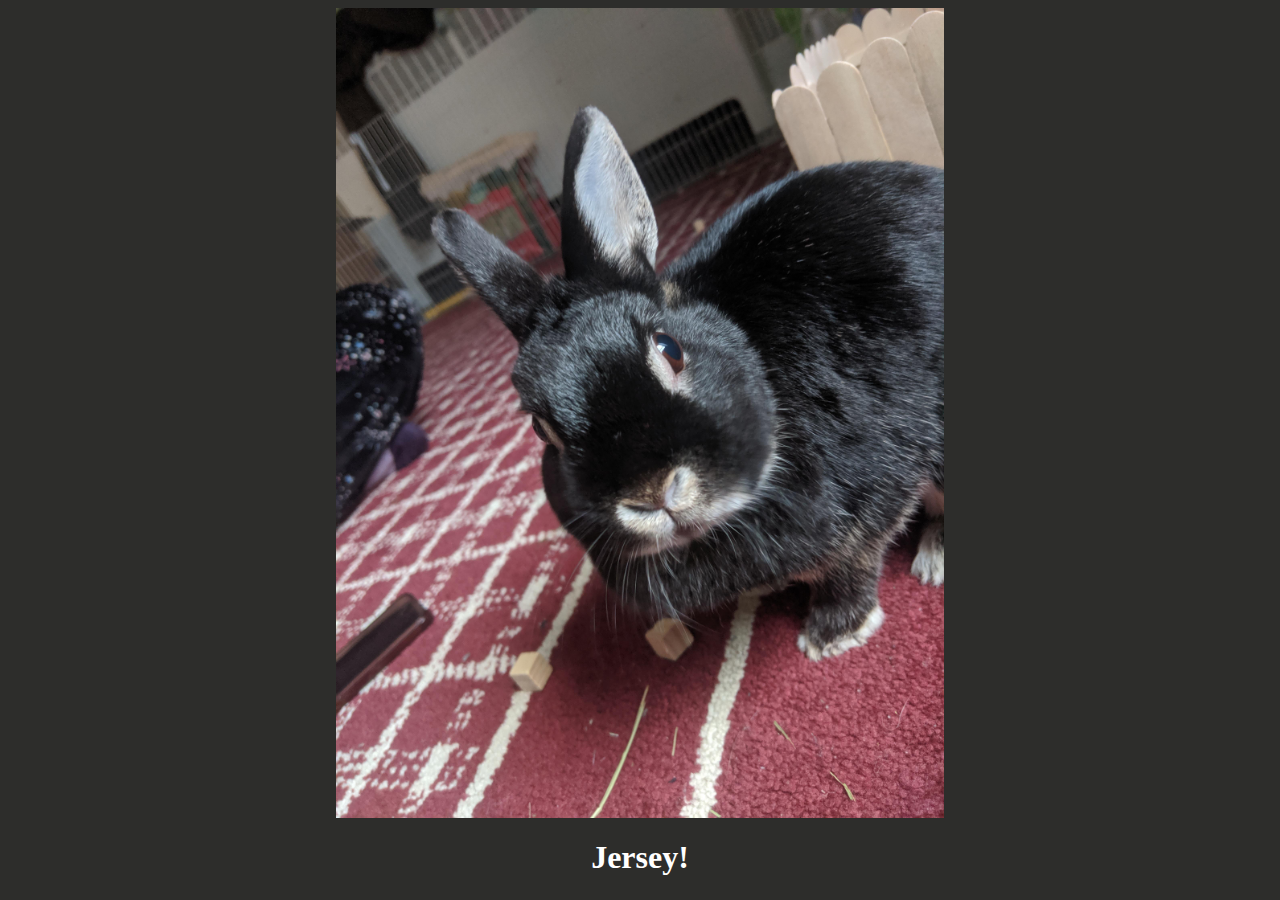
<file: index.html>
<!doctype html>
<html lang="en">
    <head>
        <meta charset="UTF-8" />
        <meta name="viewport" content="width=device-width, initial-scale=1.0" />
        <meta http-equiv="X-UA-Compatible" content="ie=edge" />
        <meta name="description" content="Jersey!">
        <title>Jersey!</title>
        <link rel="stylesheet" href="css/jersey-style.css" />
    </head>
    <body>
        <div id="image">
            <img src="img/jersey.jpg" alt="Jersey" />
            <h1>Jersey!</h1>
        </div>
    </body>
</html>
</file>
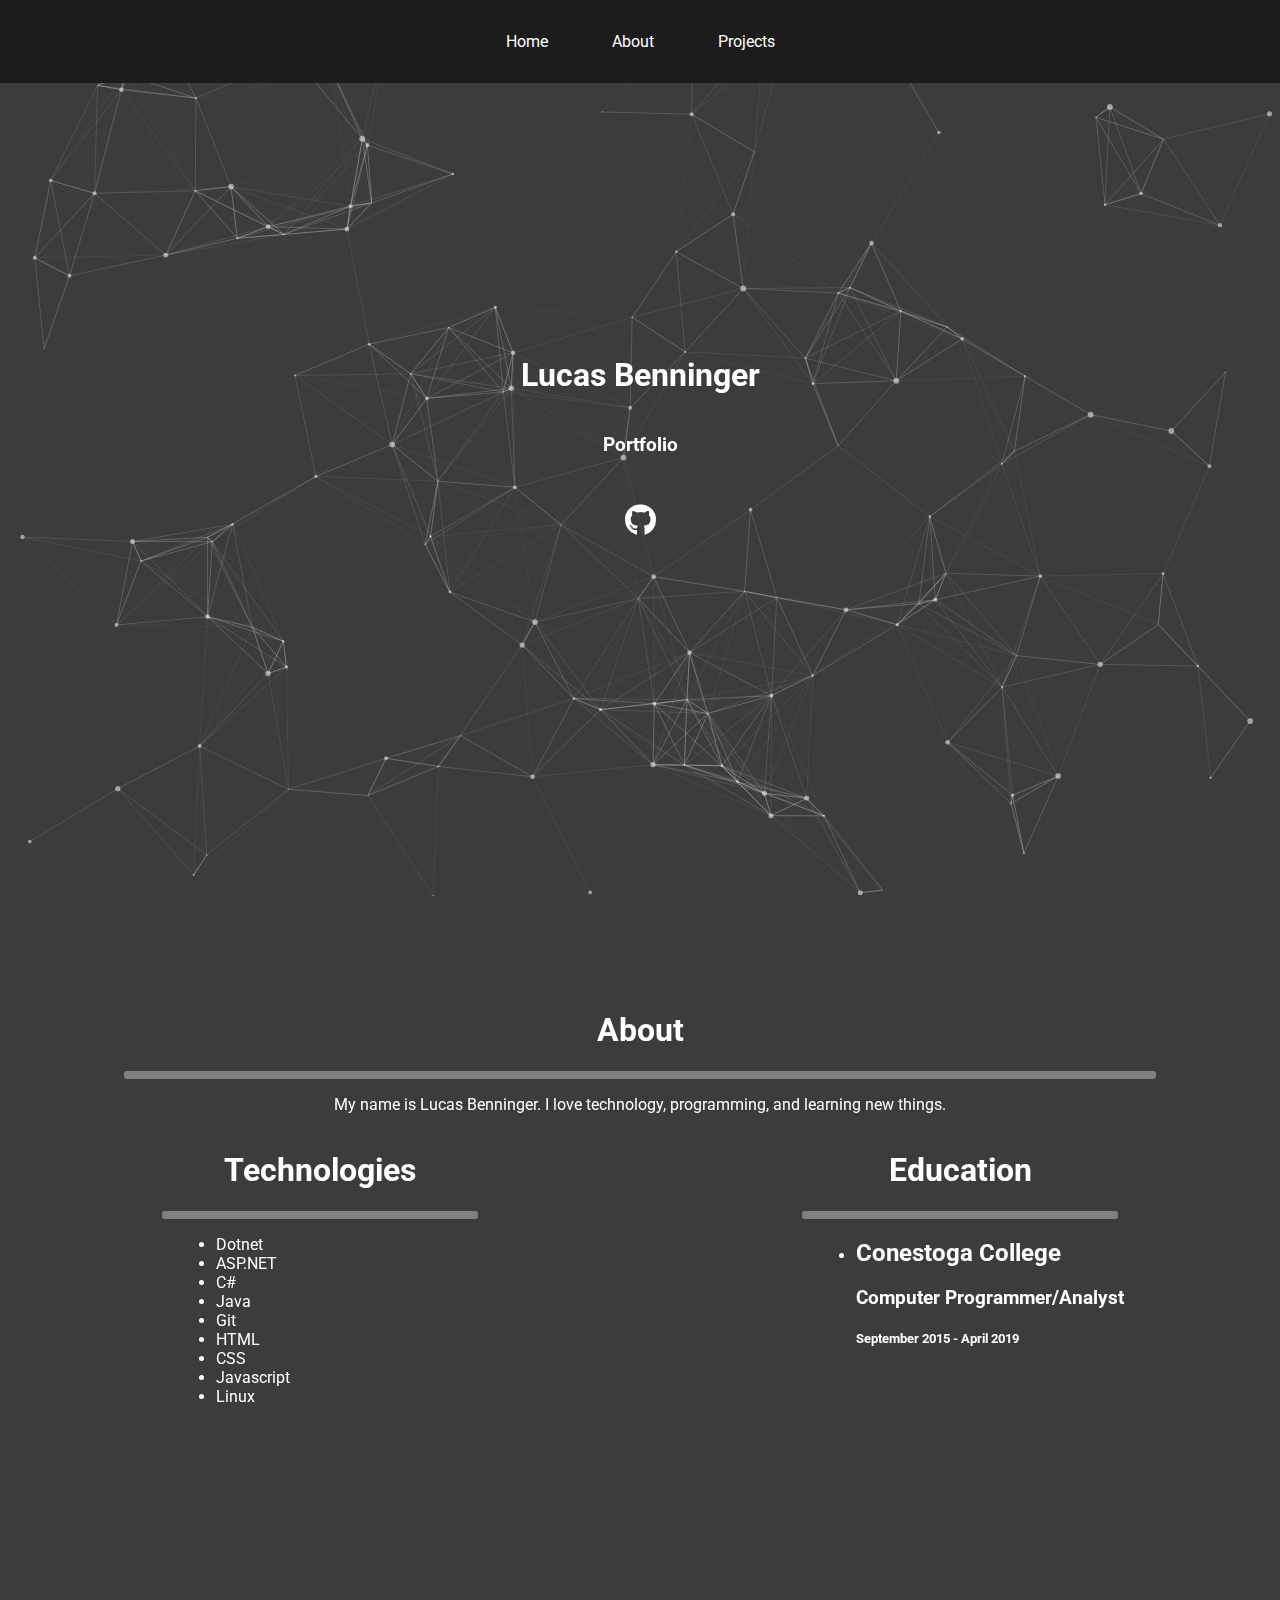
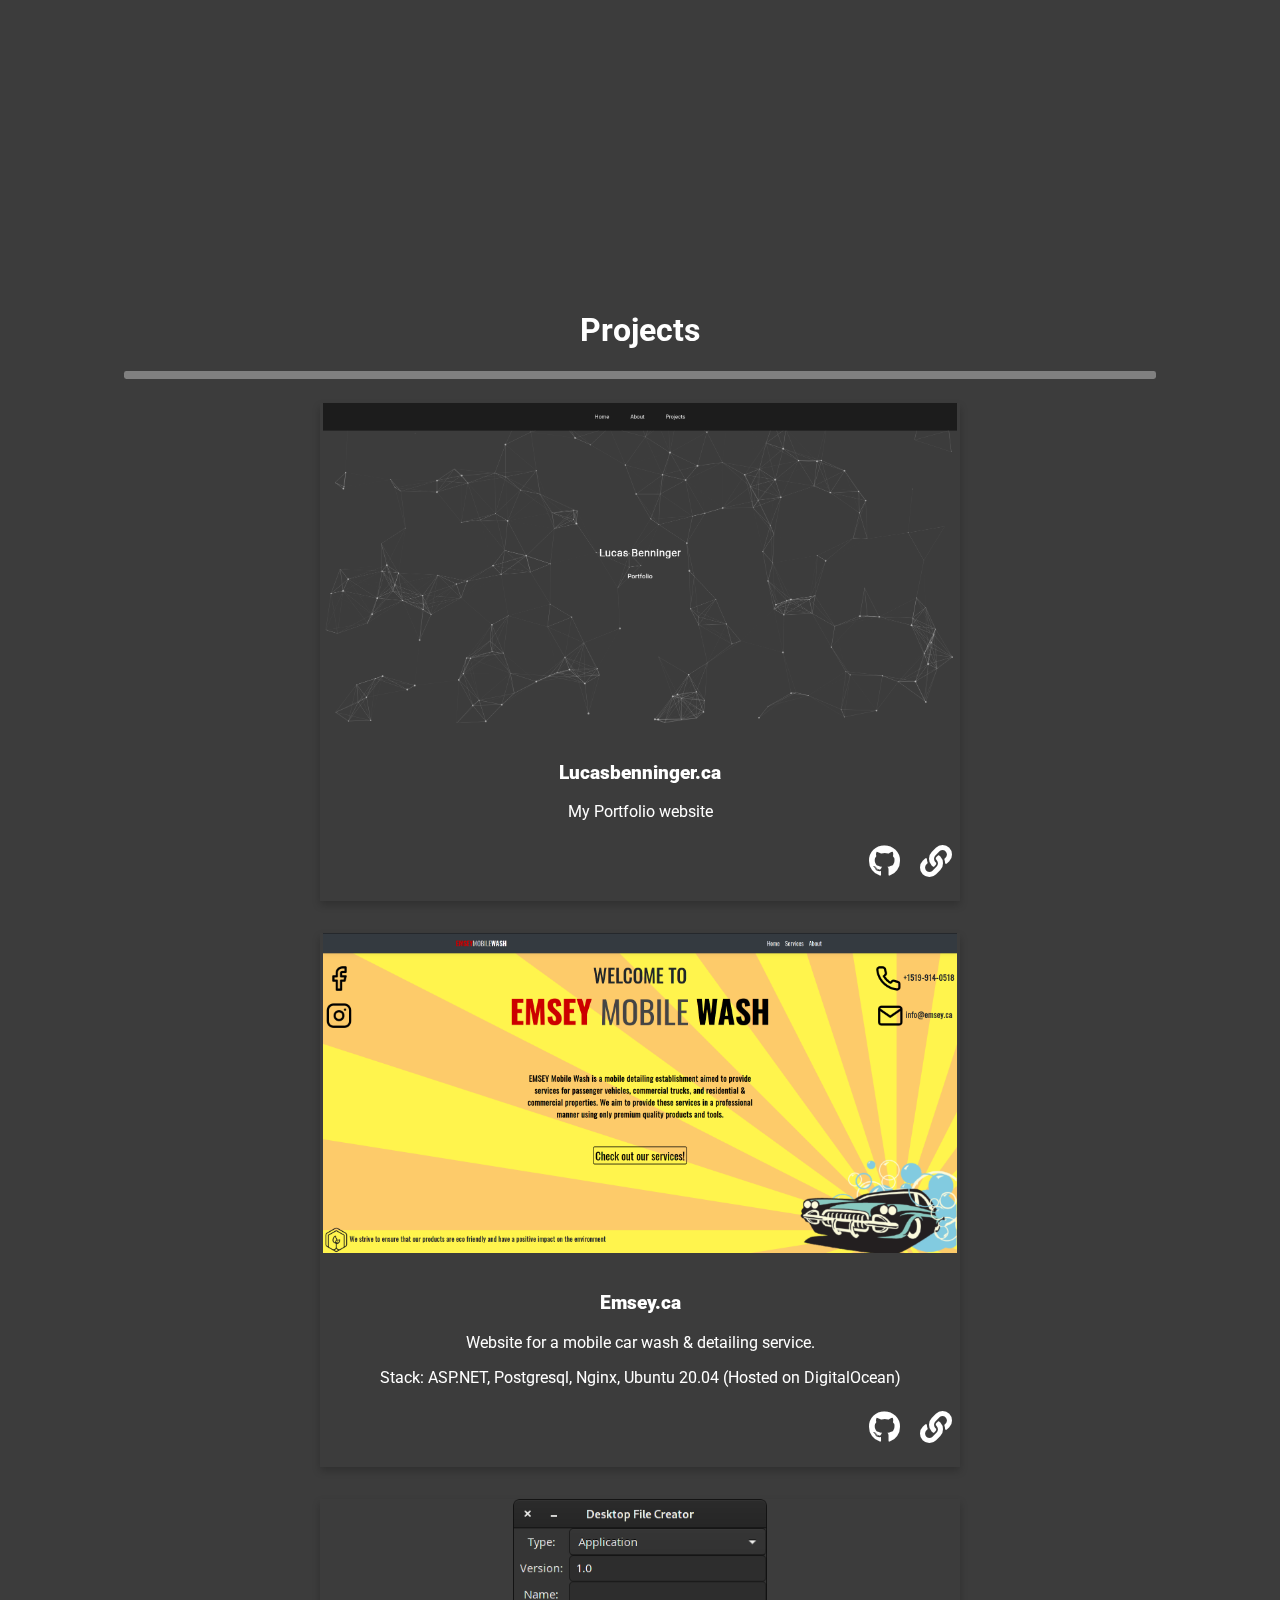
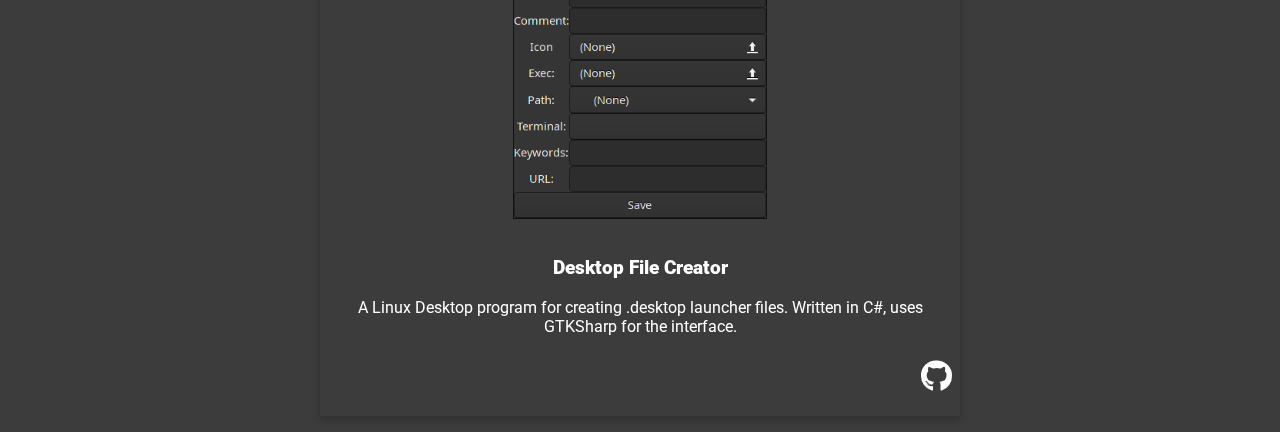
<file: _index.html>
<!DOCTYPE html>
<html lang="en">
  <head>
    <meta charset="UTF-8" />
    <meta http-equiv="X-UA-Compatible" content="IE=edge" />
    <meta name="viewport" content="width=device-width, initial-scale=1.0" />
    <title>Lucas Benninger</title>
    <link rel="stylesheet" href="/css/style.css" />
    <link rel="stylesheet" href="/lib//fontawesome/css/all.min.css" />
    <meta property="og:title" content="Lucas Benninger" />
    <meta property="og:image" content="/img/lucasbenninger.png" />
    <meta property="og:image:alt" content="Lucas Benninger" />
    <meta
      property="og:description"
      content="My name is Lucas Benninger. I love technology, programming, and learning
    new things."
    />
    <meta property="og:url" content="https://www.lucasbenninger.ca/" />
    <meta
      name="Description"
      content="My name is Lucas Benninger. I love technology, programming, and learning
    new things."
    />
  </head>
  <body>
    <header>
      <nav>
        <ul>
          <li><a href="#hero">Home</a></li>
          <li><a href="#about">About</a></li>
          <li><a href="#projects">Projects</a></li>
        </ul>
      </nav>
    </header>
    <div id="particles"></div>
    <div id="hero">
      <h1>Lucas Benninger</h1>
      <h3>Portfolio</h3>
      <h4><a
        href="https://github.com/LucasBenninger/"
        target="_blank"
        ><i class="fab fa-github"></i
      ></a></h4>
    </div>
    <section id="about">
      <h1>About</h1>
      <hr />
      <p class="center">
        My name is Lucas Benninger. I love technology, programming, and learning
        new things.
      </p>
      <div class="split">
        <div>
          <h1>Technologies</h1>
          <hr />
          <ul>
            <li>Dotnet</li>
            <li>ASP.NET</li>
            <li>C#</li>
            <li>Java</li>
            <li>Git</li>
            <li>HTML</li>
            <li>CSS</li>
            <li>Javascript</li>
            <li>Linux</li>
          </ul>
        </div>
        <div>
          <h1>Education</h1>
          <hr />
          <ul>
            <li>
              <h2>Conestoga College</h2>
              <h3>Computer Programmer/Analyst</h3>
              <h5>September 2015 - April 2019</h5>
            </li>
          </ul>
        </div>
      </div>
    </section>
    <section id="projects">
      <h1>Projects</h1>
      <hr />
      <div class="projects">
        <div class="card">
          <img
            src="img/lucasbenninger.png"
            alt="LucasBenninger.ca"
            loading="lazy"
          />
          <div class="container">
            <h3><b>Lucasbenninger.ca</b></h3>
            <p>My Portfolio website</p>
            <p class="card-links">
              <a
                href="https://github.com/LucasBenninger/lucasbenninger"
                target="_blank"
                ><i class="fab fa-github"></i
              ></a>
              <a href="https://www.lucasbenninger.ca" target="_blank"
                ><i class="fas fa-link"></i
              ></a>
            </p>
          </div>
        </div>
        <div class="card">
          <img src="img/emsey.png" alt="emsey.ca" loading="lazy" />
          <div class="container">
            <h3><b>Emsey.ca</b></h3>
            <p>Website for a mobile car wash & detailing service.</p>
            <p>
              Stack: ASP.NET, Postgresql, Nginx, Ubuntu 20.04 (Hosted on
              DigitalOcean)
            </p>
            <p class="card-links">
              <a
                href="https://github.com/LucasBenninger/MCDetailingWeb"
                target="_blank"
                ><i class="fab fa-github"></i
              ></a>
              <a href="https://www.emsey.ca" target="_blank"
                ><i class="fas fa-link"></i
              ></a>
            </p>
          </div>
        </div>
        <div class="card">
          <img
            src="img/desktopfilecreator.png"
            alt="Desktop File Creator"
            loading="lazy"
          />
          <div class="container">
            <h3><b>Desktop File Creator</b></h3>
            <p>
              A Linux Desktop program for creating .desktop launcher files.
              Written in C#, uses GTKSharp for the interface.
            </p>
            <p class="card-links">
              <a
                href="https://github.com/LucasBenninger/DesktopFileCreator"
                target="_blank"
                ><i class="fab fa-github"></i
              ></a>
              <!-- <a href="" target="_blank"><i class="fas fa-link"></i></a> -->
            </p>
          </div>
        </div>
      </div>
    </section>
    <script src="/lib/particles/particles.min.js"></script>
    <script src="/js/app.js"></script>
  </body>
</html>
</file>
<file: css/jersey-style.css>
body {
    background: #2d2d2b;
    color: white;
}
#image {
    height: 90vh;
    display: flex;
    flex-direction: column;
    align-items: center;
}
img {
    width: auto;
    height: 100%;
}
</file>
<file: css/style.css>
@import url("https://fonts.googleapis.com/css2?family=Roboto&display=swap");
body {
  margin: 0;
  padding: 0;
  background-color: #3c3c3c;
  color: white;
  font-family: "Roboto", sans-serif;
}

header {
  position: absolute;
}
a:visited {
  color: none;
}

nav ul {
  z-index: 1;
  list-style-type: none;
  margin: 0;
  padding: 0;
  overflow: hidden;
  width: 100%;
  background-color: rgb(28, 28, 28);
  position: fixed;
  top: 0;
  display: flex;
  justify-content: center;
}

/* nav ul li {
  float: left;
} */

nav ul li a {
  display: block;
  padding: 2em;
  color: white;
  text-align: center;
  text-decoration: none;
}

nav ul li a:hover {
  background-color: rgb(14, 14, 14);
}

.nav_dropdown a {
  display: block;
  text-align: left;
  text-decoration: none;
}

.dropdown:hover .nav_dropdown {
  display: block;
}

#particles {
  height: 100vh;
  width: 100%;
  z-index: -1;
  background-color: #3c3c3c;
  position: absolute;
}

#hero {
  height: 100vh;
  width: 100%;
  overflow: hidden;
  display: flex;
  justify-content: center;
  align-items: center;
  flex-direction: column;
}

section {
  padding-top: 10vh;
  height: 90vh;
  width: 100%;
}
section > h1 {
  text-align: center;
}
section > hr {
  width: 80%;
  border: 0.25rem solid;
  border-radius: 0.15rem;
}
.split {
  display: flex;
  flex-direction: row;
  flex-wrap: wrap;
  justify-content: space-around;
}
.split > div {
  width: 30vw;
}
.split h1 {
  text-align: center;
}

.split ul {
  margin-left: 3rem;
}

.split hr {
  width: 80%;
  border: 0.25rem solid;
  border-radius: 0.15rem;
}
.projects {
  display: flex;
  flex-direction: row;
  flex-wrap: wrap;
  justify-content: space-evenly;
}

.center {
  text-align: center;
}
.text-right {
  text-align: right;
}

.card-links {
  position: absolute;
  bottom: 0;
  right: 0;
}

.card {
  box-shadow: 0 4px 8px 0 rgba(0, 0, 0, 0.2);
  transition: 0.3s;
  width: 40rem;
  min-height: 30rem;
  margin: 1rem;
  text-align: center;
  position: relative;
}
.fab,
.fas {
  color: white;
  font-size: 2rem;
  padding: 0.5rem;
}
.card > img {
  width: auto;
  height: auto;
  max-width: 100%;
  max-height: 20rem;
}

.card:hover {
  box-shadow: 0 8px 16px 0 rgba(0, 0, 0, 0.2);
}

.container {
  padding: 1rem;
  padding-bottom: 4rem;
}

/*Mobile Modifiers*/
@media screen and (max-width: 1000px) {
  .split ul {
    margin-left: 0rem;
  }
}

@media screen and (max-width: 720px) {
  .split {
    justify-content: center;
    flex-direction: column;
  }
  .split > div {
    width: 100vw;
  }
  .split ul {
    margin-left: 3rem;
  }
}
</file>
